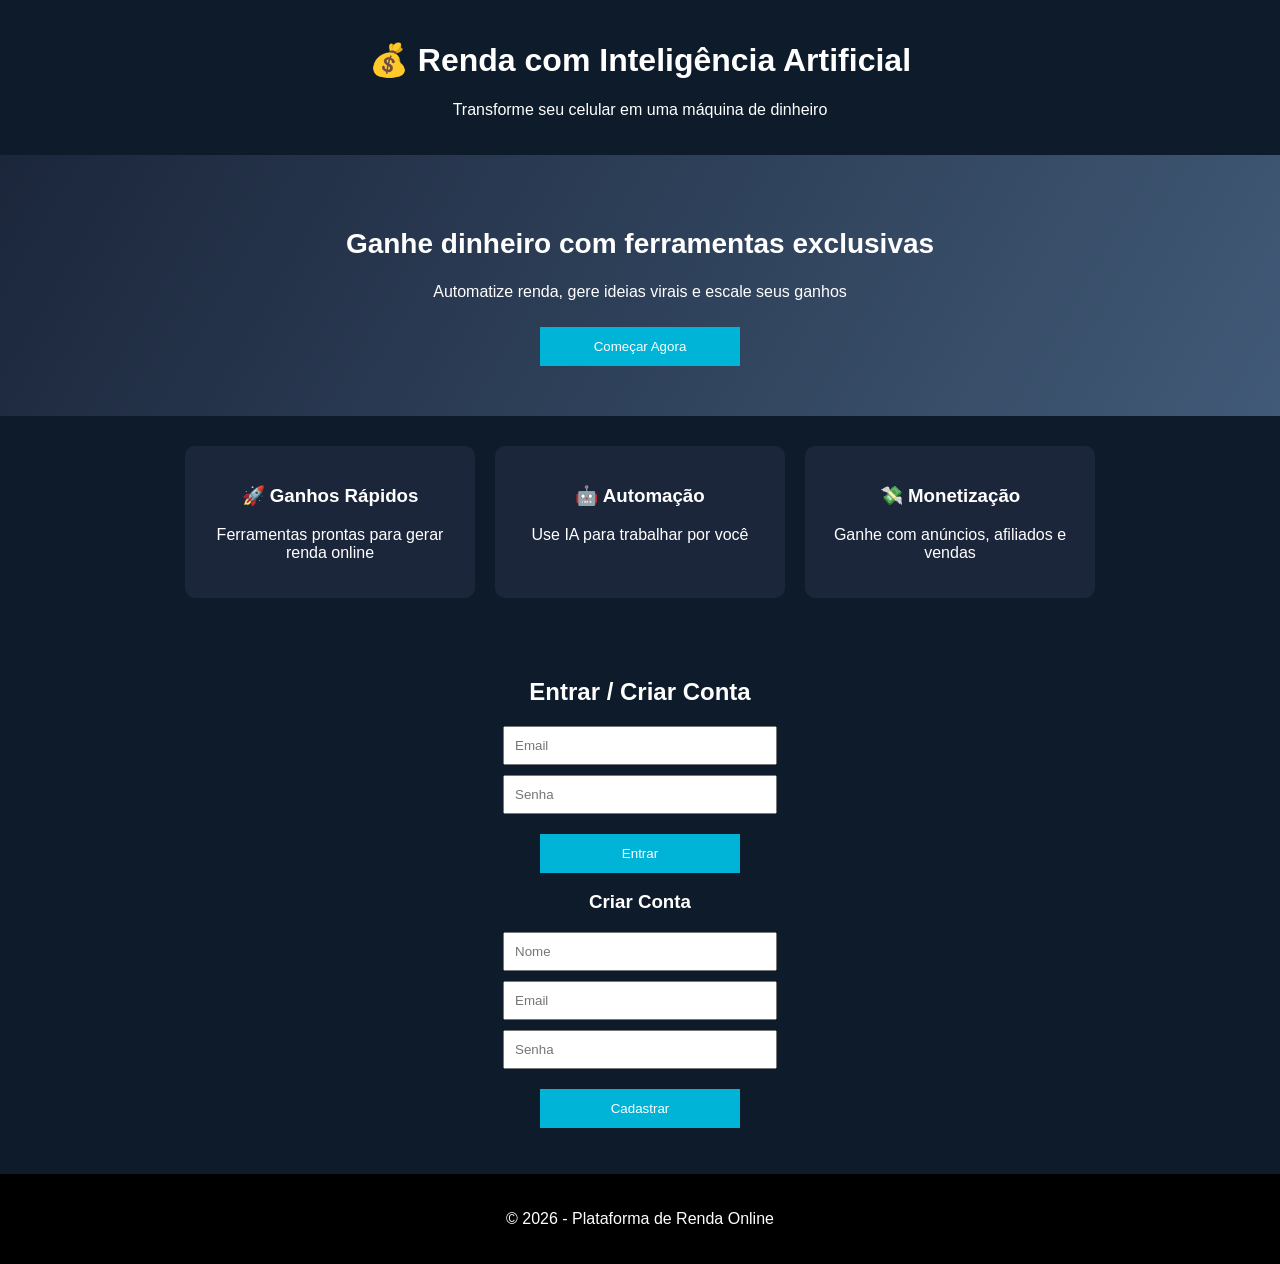
<file: frontend/index.html>
<!DOCTYPE html>
<html lang="pt-br">
<head>
<meta charset="UTF-8">
<meta name="viewport" content="width=device-width, initial-scale=1.0">
<title>Renda com IA</title>
<link rel="stylesheet" href="style.css">
</head>

<body>
<header>
<h1>💰 Renda com Inteligência Artificial</h1>
<p>Transforme seu celular em uma máquina de dinheiro</p>
</header>

<section class="hero">
<h2>Ganhe dinheiro com ferramentas exclusivas</h2>
<p>Automatize renda, gere ideias virais e escale seus ganhos</p>
<button onclick="scrollToLogin()">Começar Agora</button>
</section>

<section class="beneficios">
<div class="card">
<h3>🚀 Ganhos Rápidos</h3>
<p>Ferramentas prontas para gerar renda online</p>
</div>

<div class="card">
<h3>🤖 Automação</h3>
<p>Use IA para trabalhar por você</p>
</div>

<div class="card">
<h3>💸 Monetização</h3>
<p>Ganhe com anúncios, afiliados e vendas</p>
</div>
</section>

<section class="login" id="login">
<h2>Entrar / Criar Conta</h2>
<input id="email" placeholder="Email">
<input id="senha" type="password" placeholder="Senha">
<button onclick="login()">Entrar</button>

<h3>Criar Conta</h3>
<input id="nome" placeholder="Nome">
<input id="emailCad" placeholder="Email">
<input id="senhaCad" type="password" placeholder="Senha">
<button onclick="cadastrar()">Cadastrar</button>

<p id="msg"></p>
</section>

<footer>
<p>© 2026 - Plataforma de Renda Online</p>
</footer>

<script src="script.js"></script>
<script>
function scrollToLogin(){
 document.getElementById('login').scrollIntoView({behavior:'smooth'});
}
</script>
</body>
</html>
</file>
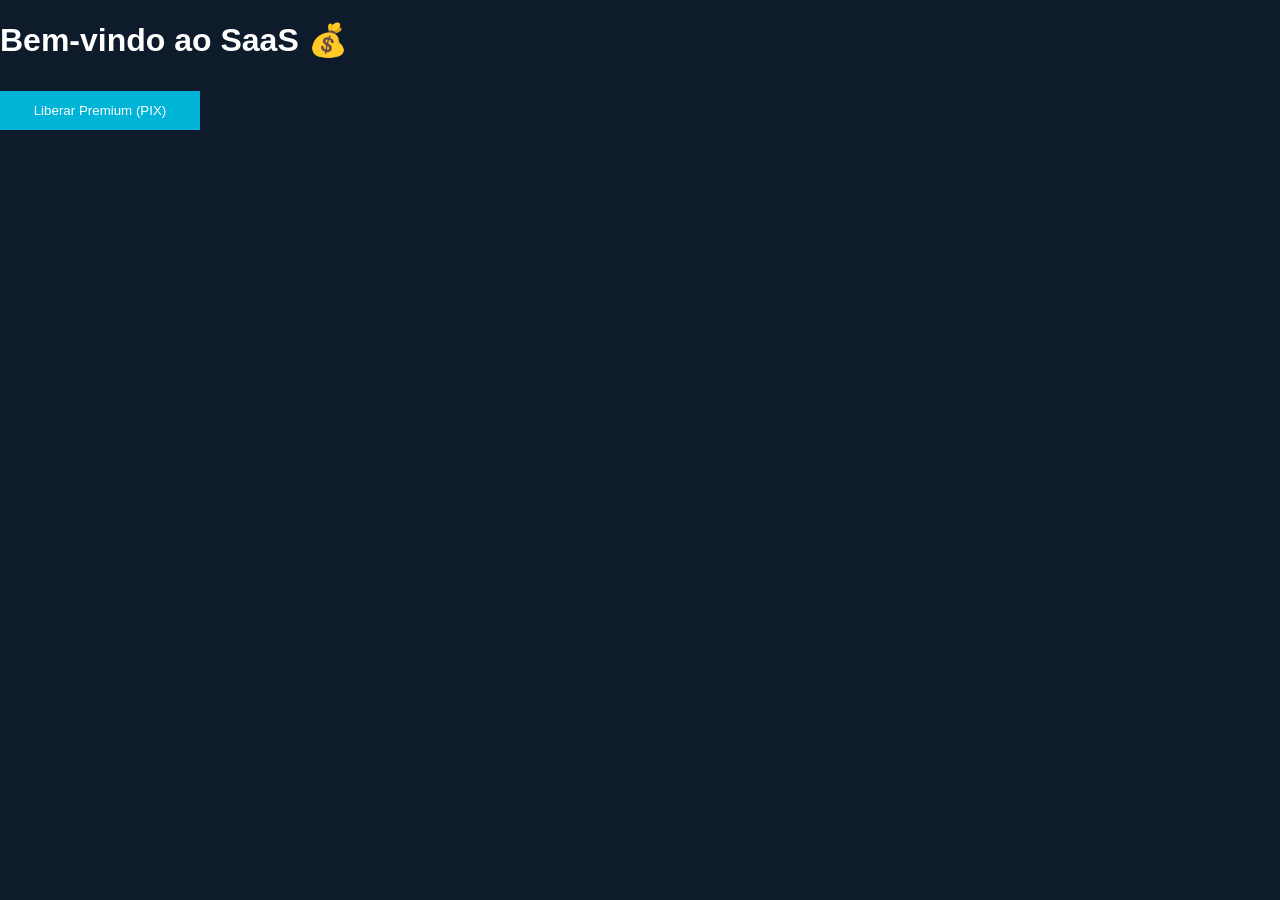
<file: frontend/dashboard.html>
<!DOCTYPE html>
<html>
<head>
<link rel="stylesheet" href="style.css">
</head>
<body>
<h1>Bem-vindo ao SaaS 💰</h1>
<button onclick="pagar()">Liberar Premium (PIX)</button>
<p id="status"></p>
<script src="script.js"></script>
</body>
</html>
</file>
<file: frontend/style.css>
body { margin:0; font-family:Arial; background:#0d1b2a; color:#fff; }

header { text-align:center; padding:20px; }

.hero {
 text-align:center;
 padding:50px 20px;
 background:linear-gradient(120deg,#1b263b,#415a77);
}

.hero h2 { font-size:28px; }

button {
 padding:12px;
 background:#00b4d8;
 border:none;
 color:#fff;
 margin-top:10px;
 width:200px;
}

.beneficios {
 display:flex;
 flex-wrap:wrap;
 justify-content:center;
 gap:20px;
 padding:30px;
}

.card {
 background:#1b263b;
 padding:20px;
 border-radius:10px;
 width:250px;
 text-align:center;
}

.login {
 padding:30px;
 text-align:center;
}

input {
 display:block;
 margin:10px auto;
 padding:10px;
 width:250px;
}

footer {
 text-align:center;
 padding:20px;
 background:#000;
}
</file>
